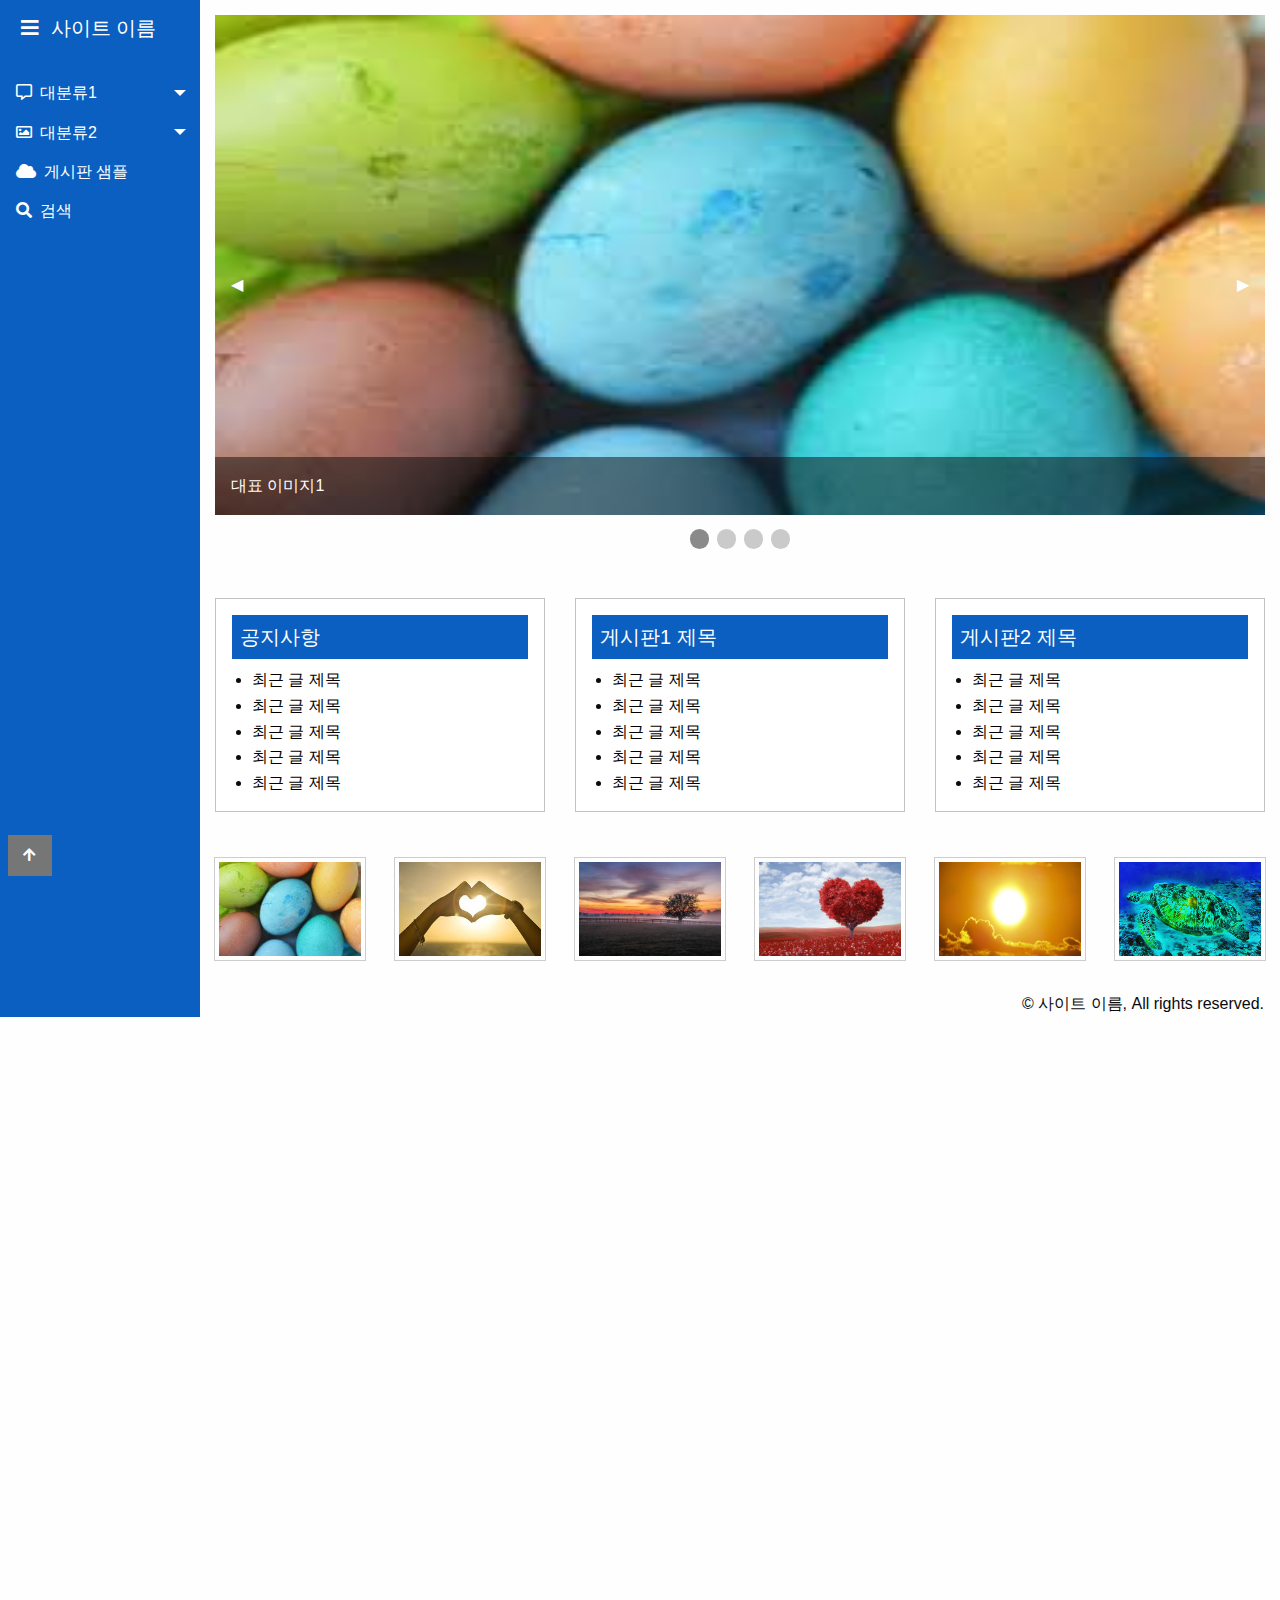
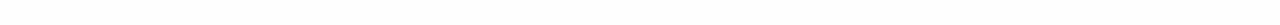
<file: index.html>
<!doctype html>
<html class="no-js" lang="ko">
    <head>
        <meta charset="utf-8">
        <meta http-equiv="x-ua-compatible" content="ie=edge">
        <title>Index Page</title>
        <meta name="description" content="인덱스">
        <meta name="viewport" content="width=device-width, initial-scale=1">
        <meta id="metaAutoRefresh" HTTP-EQUIV="REFRESH" content="0; url=html">

    </head>
    <body>

    </body>
</html>
</file>
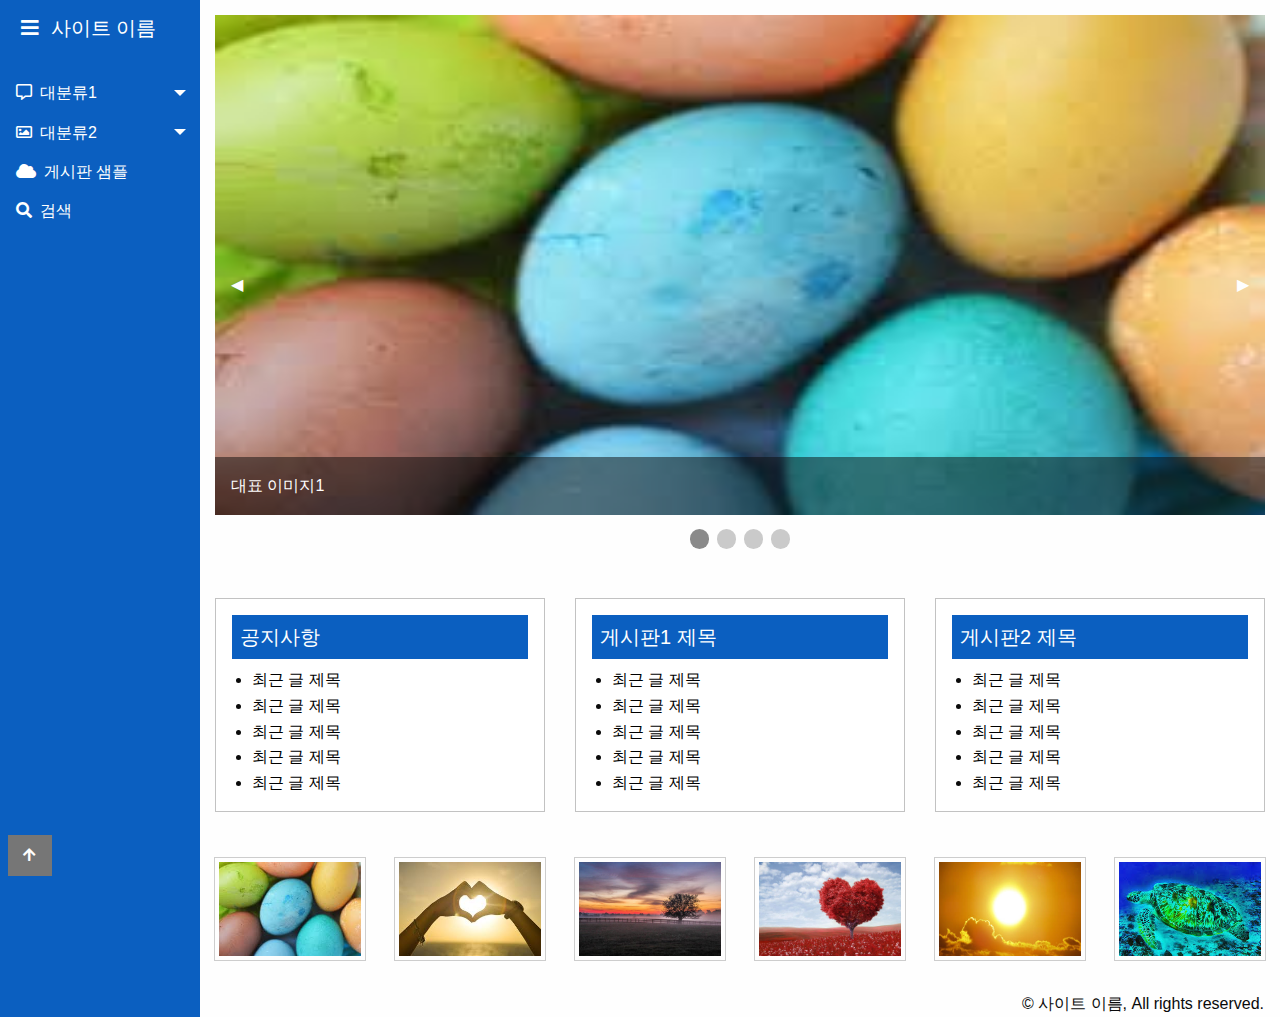
<file: html/index.html>
<!doctype html>
<html class="no-js" lang="en">

<head>
    <meta charset="utf-8" />
    <meta http-equiv="x-ua-compatible" content="ie=edge">
    <meta name="viewport" content="width=device-width, initial-scale=1.0" />
    <title>Community Site Sample</title>
    <link rel="stylesheet" href="../css/foundation.css" />
    <link rel="stylesheet" href="../css/main.css" />
    <link rel="stylesheet" href="../css/index.css" />
    <link href="https://use.fontawesome.com/releases/v5.0.6/css/all.css" rel="stylesheet">
</head>

<body>
    <div class="grid-container full">
        <div class="grid-x">
            <div id="left-side" class="cell side-menu show-for-medium">
                <p class="text-left">
                    <div class="large button-group">
                        <a id="menu-de-expand" class="button clear" href="#">
                            <i class="fas fa-bars"></i>
                        </a>
                        <a id="site-name" class="button clear" href="../html/index.html">&nbsp;사이트 이름</a>
                    </div>
                </p>

                <ul id="big-side" class="vertical menu accordion-menu" data-accordion-menu data-submenu-toggle="true">
                    <li>
                        <a href="http://foundation.zurb.com/"><i class="far fa-comment-alt"></i>대분류1</a>
                        <ul class="menu vertical nested">
                            <li>
                                <a href="#">중분류1-1</a>
                                <ul class="menu vertical nested">
                                    <li>
                                        <a href="#">소분류1-1</a>
                                    </li>
                                    <li>
                                        <a href="#">소분류1-2</a>
                                    </li>
                                    <li>
                                        <a href="#">소분류1-3</a>
                                    </li>
                                </ul>
                            </li>
                            <li>
                                <a href="#">중분류1-2</a>
                            </li>
                            <li>
                                <a href="#">중분류1-3</a>
                            </li>
                        </ul>
                    </li>
                    <li>
                        <a href="#"><i class="far fa-image"></i>대분류2</a>
                        <ul class="menu vertical nested">
                            <li>
                                <a href="#">중분류2-1</a>
                            </li>
                            <li>
                                <a href="#">중분류2-2</a>
                            </li>
                        </ul>
                    </li>
                    <li>
                        <a href="../html/sub.html"><i class="fas fa-cloud"></i>게시판 샘플</a>
                    </li>
                    <li>
                        <a href="#" data-open="search-layer"><i class="fas fa-search"></i>검색</a>
                    </li>
                </ul>

                <ul id="small-side" class="vertical menu align-center" style="display: none;">
                    <li>
                        <a href="http://foundation.zurb.com/"><i class="far fa-comment-alt"></i></a>
                    </li>
                    <li>
                        <a href="#"><i class="far fa-image"></i></a>
                    <li>
                        <a href="../html/sub.html"><i class="fas fa-cloud"></i></a>
                    </li>
                    <li>
                        <a href="#" data-open="search-layer"><i class="fas fa-search"></i></a>
                    </li>
                </ul>
            </div>
            <div class="cell small-12 side-menu show-for-small-only">
                <div class="title-bar" data-hide-for="medium">
                    <div class="title-bar-left" data-responsive-toggle="animated-menu">
                        <button class="menu-icon" type="button" data-toggle></button>
                        <div class="title-bar-title"><a href="../html/index.html">사이트 이름</a></div>
                    </div>
                    <div class="title-bar-right" data-responsive-toggle="animated-search">
                        <a href="#" data-toggle>
                            <i class="fas fa-search"></i>
                        </a>
                    </div>
                </div>

                <div class="top-bar" id="animated-menu" data-animate="hinge-in-from-top hinge-out-from-top">
                    <div class="top-bar-left">
                        <ul class="dropdown menu" data-dropdown-menu>
                            <li>
                                <a href="#">대분류1</a>
                                <ul class="menu vertical">
                                    <li>
                                        <a href="#">중분류1</a>
                                    </li>
                                    <li>
                                        <a href="#">중분류2</a>
                                    </li>
                                    <li>
                                        <a href="#">중분류3</a>
                                    </li>
                                </ul>
                            </li>
                            <li>
                                <a href="#">대분류2</a>
                            </li>
                            <li>
                                <a href="../html/sub.html">게시판 샘플</a>
                            </li>
                        </ul>
                    </div>
                </div>

                <div class="top-bar" id="animated-search" data-animate="hinge-in-from-top hinge-out-from-top">
                    <div class="top-bar-left">
                        <ul class="menu">
                            <li>
                                <input type="search" placeholder="검색어를 입력하세요">
                            </li>
                            <li>
                                <button type="button" class="hollow button secondary">검색</button>
                            </li>
                        </ul>
                    </div>
                </div>
            </div>

            <div class="cell small-12 medium-auto" id="main">
                <div class="grid-x grid-padding-x grid-padding-y align-center">
                    <div class="cell small-12" id="main-banner">
                        <div class="orbit" role="region" aria-label="Favorite Space Pictures" data-orbit data-options="animInFromLeft:fade-in; animInFromRight:fade-in; animOutToLeft:fade-out; animOutToRight:fade-out;">
                            <div class="orbit-wrapper">
                                <div class="orbit-controls">
                                    <button class="orbit-previous">
                                        <span class="show-for-sr">Previous Slide</span>&#9664;&#xFE0E;</button>
                                    <button class="orbit-next">
                                        <span class="show-for-sr">Next Slide</span>&#9654;&#xFE0E;</button>
                                </div>
                                <ul class="orbit-container">
                                    <li class="is-active orbit-slide">
                                        <figure class="orbit-figure">
                                            <img class="orbit-image" src="../img/1.jpg" alt="Space">
                                            <figcaption class="orbit-caption">대표 이미지1</figcaption>
                                        </figure>
                                    </li>
                                    <li class="orbit-slide">
                                        <figure class="orbit-figure">
                                            <img class="orbit-image" src="../img/2.jpg" alt="Space">
                                            <figcaption class="orbit-caption">대표 이미지2</figcaption>
                                        </figure>
                                    </li>
                                    <li class="orbit-slide">
                                        <figure class="orbit-figure">
                                            <img class="orbit-image" src="../img/3.jpg" alt="Space">
                                            <figcaption class="orbit-caption">대표 이미지3</figcaption>
                                        </figure>
                                    </li>
                                    <li class="orbit-slide">
                                        <figure class="orbit-figure">
                                            <img class="orbit-image" src="../img/4.jpg" alt="Space">
                                            <figcaption class="orbit-caption">대표 이미지4</figcaption>
                                        </figure>
                                    </li>
                                </ul>
                            </div>
                            <nav class="orbit-bullets">
                                <button class="is-active" data-slide="0">
                                    <span class="show-for-sr">First slide details.</span>
                                    <span class="show-for-sr">Current Slide</span>
                                </button>
                                <button data-slide="1">
                                    <span class="show-for-sr">Second slide details.</span>
                                </button>
                                <button data-slide="2">
                                    <span class="show-for-sr">Third slide details.</span>
                                </button>
                                <button data-slide="3">
                                    <span class="show-for-sr">Fourth slide details.</span>
                                </button>
                            </nav>
                        </div>
                    </div>
                </div>

                <div class="grid-x grid-padding-x grid-padding-y align-center">
                    <div class="cell small-12 medium-6 large-4 recent-post-list">
                        <div class="callout">
                            <h5>공지사항</h5>
                            <ul>
                                <li>
                                    <a href="#">최근 글 제목</a>
                                </li>
                                <li>
                                    <a href="#">최근 글 제목</a>
                                </li>
                                <li>
                                    <a href="#">최근 글 제목</a>
                                </li>
                                <li>
                                    <a href="#">최근 글 제목</a>
                                </li>
                                <li>
                                    <a href="#">최근 글 제목</a>
                                </li>
                            </ul>
                        </div>
                    </div>
                    <div class="cell small-12 medium-6 large-4 recent-post-list show-for-medium">
                        <div class="callout">
                            <h5>게시판1 제목</h5>
                            <ul>
                                <li>
                                    <a href="#">최근 글 제목</a>
                                </li>
                                <li>
                                    <a href="#">최근 글 제목</a>
                                </li>
                                <li>
                                    <a href="#">최근 글 제목</a>
                                </li>
                                <li>
                                    <a href="#">최근 글 제목</a>
                                </li>
                                <li>
                                    <a href="#">최근 글 제목</a>
                                </li>
                            </ul>
                        </div>
                    </div>
                    <div class="cell small-12 medium-6 large-4 recent-post-list show-for-large">
                        <div class="callout">
                            <h5>게시판2 제목</h5>
                            <ul>
                                <li>
                                    <a href="#">최근 글 제목</a>
                                </li>
                                <li>
                                    <a href="#">최근 글 제목</a>
                                </li>
                                <li>
                                    <a href="#">최근 글 제목</a>
                                </li>
                                <li>
                                    <a href="#">최근 글 제목</a>
                                </li>
                                <li>
                                    <a href="#">최근 글 제목</a>
                                </li>
                            </ul>
                        </div>
                    </div>
                </div>

                <div class="grid-x grid-padding-x grid-padding-y align-center">
                    <div class="cell small-4 medium-3 large-2" id="recent-image">
                        <a href="#" class="thumbnail">
                            <img src="../img/1.jpg" alt="사진1">
                        </a>
                    </div>
                    <div class="cell small-4 medium-3 large-2" id="recent-image">
                        <a href="#" class="thumbnail">
                            <img src="../img/2.jpg" alt="사진2">
                        </a>
                    </div>
                    <div class="cell small-4 medium-3 large-2" id="recent-image">
                        <a href="#" class="thumbnail">
                            <img src="../img/3.jpg" alt="사진3">
                        </a>
                    </div>
                    <div class="cell small-4 medium-3 large-2 show-for-medium" id="recent-image">
                        <a href="#" class="thumbnail">
                            <img src="../img/4.jpg" alt="사진4">
                        </a>
                    </div>
                    <div class="cell small-4 medium-3 large-2 show-for-large" id="recent-image">
                        <a href="#" class="thumbnail">
                            <img src="../img/5.jpg" alt="사진5">
                        </a>
                    </div>
                    <div class="cell small-4 medium-3 large-2 show-for-large" id="recent-image">
                        <a href="#" class="thumbnail">
                            <img src="../img/6.jpg" alt="사진6">
                        </a>
                    </div>
                </div>
                <div id="footer" class="grid-container full">
                    <p id="copyright" class="text-right">© 사이트 이름, All rights reserved.</p>
                </div>
            </div>

        </div>

    </div>

    <div id="top">
        <a class="button secondary" href="#">
            <i class="fas fa-arrow-up"></i>
        </a>
    </div>

    <div class="reveal" id="exampleModal1" data-reveal>
        <div class="input-group">
            <input class="input-group-field" type="search" placeholder="검색어를 입력하세요">
            <div class="input-group-button">
                <input type="submit" class="hollow button secondary" value="검색">
            </div>
        </div>
      </div>

    <script src="../js/vendor/jquery.js"></script>
    <script src="../js/vendor/what-input.js"></script>
    <script src="../js/vendor/foundation.min.js"></script>
    <script>
        $(document).foundation();
    </script>
    <script src="../js/index.js"></script>

</body>

</html>
</file>
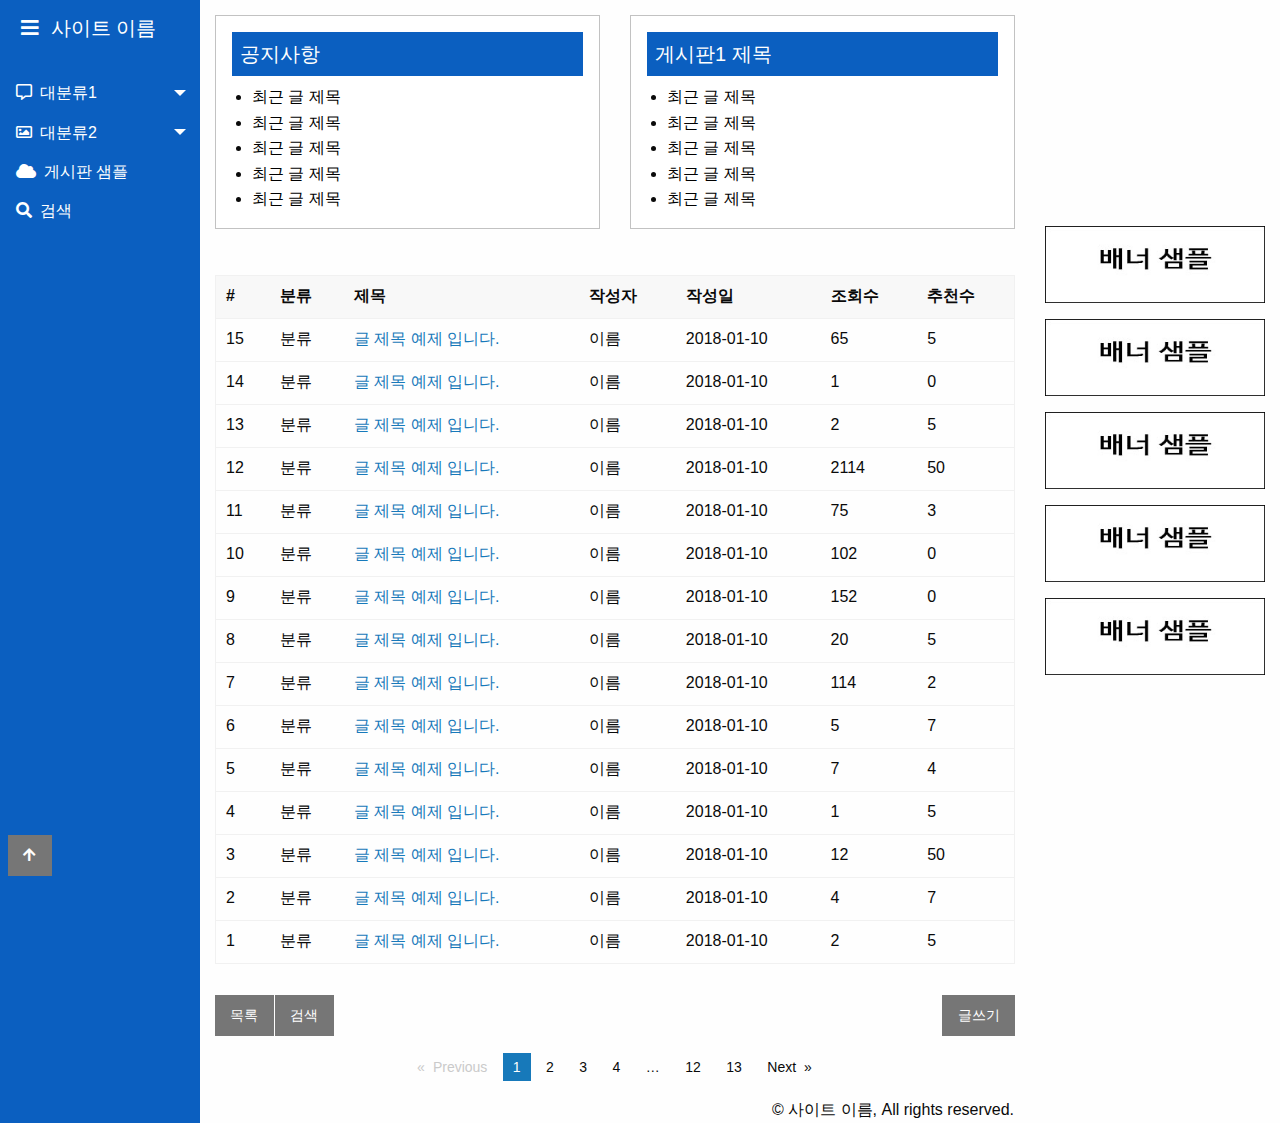
<file: html/sub.html>
<!doctype html>
<html class="no-js" lang="en">

<head>
    <meta charset="utf-8" />
    <meta http-equiv="x-ua-compatible" content="ie=edge">
    <meta name="viewport" content="width=device-width, initial-scale=1.0" />
    <title>Community Site Sample</title>
    <link rel="stylesheet" href="../css/foundation.css" />
    <link rel="stylesheet" href="../css/main.css" />
    <link rel="stylesheet" href="../css/sub.css" />
    <link href="https://use.fontawesome.com/releases/v5.0.6/css/all.css" rel="stylesheet">
</head>

<body>
    <div class="grid-container full">
        <div class="grid-x">
            <div id="left-side" class="cell side-menu show-for-medium">
                <p class="text-left">
                    <div class="large button-group">
                        <a id="menu-de-expand" class="button clear" href="#">
                            <i class="fas fa-bars"></i>
                        </a>
                        <a id="site-name" class="button clear" href="../html/index.html">&nbsp;사이트 이름</a>
                    </div>
                </p>

                <ul id="big-side" class="vertical menu accordion-menu" data-accordion-menu data-submenu-toggle="true">
                    <li>
                        <a href="http://foundation.zurb.com/">
                            <i class="far fa-comment-alt"></i>대분류1</a>
                        <ul class="menu vertical nested">
                            <li>
                                <a href="#">중분류1-1</a>
                                <ul class="menu vertical nested">
                                    <li>
                                        <a href="#">소분류1-1</a>
                                    </li>
                                    <li>
                                        <a href="#">소분류1-2</a>
                                    </li>
                                    <li>
                                        <a href="#">소분류1-3</a>
                                    </li>
                                </ul>
                            </li>
                            <li>
                                <a href="#">중분류1-2</a>
                            </li>
                            <li>
                                <a href="#">중분류1-3</a>
                            </li>
                        </ul>
                    </li>
                    <li>
                        <a href="#">
                            <i class="far fa-image"></i>대분류2</a>
                        <ul class="menu vertical nested">
                            <li>
                                <a href="#">중분류2-1</a>
                            </li>
                            <li>
                                <a href="#">중분류2-2</a>
                            </li>
                        </ul>
                    </li>
                    <li>
                        <a href="../html/sub.html">
                            <i class="fas fa-cloud"></i>게시판 샘플</a>
                    </li>
                    <li>
                        <a href="#" data-open="search-layer">
                            <i class="fas fa-search"></i>검색</a>
                    </li>
                </ul>

                <ul id="small-side" class="vertical menu align-center" style="display: none;">
                    <li>
                        <a href="http://foundation.zurb.com/">
                            <i class="far fa-comment-alt"></i>
                        </a>
                    </li>
                    <li>
                        <a href="#">
                            <i class="far fa-image"></i>
                        </a>
                        <li>
                            <a href="../html/sub.html">
                                <i class="fas fa-cloud"></i>
                            </a>
                        </li>
                        <li>
                            <a href="#" data-open="search-layer">
                                <i class="fas fa-search"></i>
                            </a>
                        </li>
                </ul>
            </div>
            <div class="cell small-12 side-menu show-for-small-only">
                <div class="title-bar" data-hide-for="medium">
                    <div class="title-bar-left" data-responsive-toggle="animated-menu">
                        <button class="menu-icon" type="button" data-toggle></button>
                        <div class="title-bar-title"><a href="../html/index.html">사이트 이름</a></div>
                    </div>
                    <div class="title-bar-right" data-responsive-toggle="animated-search">
                        <a href="#" data-toggle>
                            <i class="fas fa-search"></i>
                        </a>
                    </div>
                </div>

                <div class="top-bar" id="animated-menu" data-animate="hinge-in-from-top hinge-out-from-top">
                    <div class="top-bar-left">
                        <ul class="dropdown menu" data-dropdown-menu>
                            <li>
                                <a href="#">대분류1</a>
                                <ul class="menu vertical">
                                    <li>
                                        <a href="#">중분류1</a>
                                    </li>
                                    <li>
                                        <a href="#">중분류2</a>
                                    </li>
                                    <li>
                                        <a href="#">중분류3</a>
                                    </li>
                                </ul>
                            </li>
                            <li>
                                <a href="#">대분류2</a>
                            </li>
                            <li>
                                <a href="../html/sub.html">게시판 샘플</a>
                            </li>
                        </ul>
                    </div>
                </div>

                <div class="top-bar" id="animated-search" data-animate="hinge-in-from-top hinge-out-from-top">
                    <div class="top-bar-left">
                        <ul class="menu">
                            <li>
                                <input type="search" placeholder="검색어를 입력하세요">
                            </li>
                            <li>
                                <button type="button" class="hollow button secondary">검색</button>
                            </li>
                        </ul>
                    </div>
                </div>
            </div>

            <div class="cell small-12 medium-auto" id="main">
                <div class="grid-x grid-padding-x grid-padding-y align-center">
                    <div class="cell small-12 medium-6 recent-post-list">
                        <div class="callout">
                            <h5>공지사항</h5>
                            <ul>
                                <li>
                                    <a href="#">최근 글 제목</a>
                                </li>
                                <li>
                                    <a href="#">최근 글 제목</a>
                                </li>
                                <li>
                                    <a href="#">최근 글 제목</a>
                                </li>
                                <li>
                                    <a href="#">최근 글 제목</a>
                                </li>
                                <li>
                                    <a href="#">최근 글 제목</a>
                                </li>
                            </ul>
                        </div>
                    </div>
                    <div class="cell small-12 medium-6 recent-post-list show-for-medium">
                        <div class="callout">
                            <h5>게시판1 제목</h5>
                            <ul>
                                <li>
                                    <a href="#">최근 글 제목</a>
                                </li>
                                <li>
                                    <a href="#">최근 글 제목</a>
                                </li>
                                <li>
                                    <a href="#">최근 글 제목</a>
                                </li>
                                <li>
                                    <a href="#">최근 글 제목</a>
                                </li>
                                <li>
                                    <a href="#">최근 글 제목</a>
                                </li>
                            </ul>
                        </div>
                    </div>

                </div>

                <div class="grid-x grid-padding-x grid-padding-y align-center">
                    <div class="cell small-12">
                        <table class="hover unstriped">
                            <thead>
                                <tr>
                                    <th class="no">#</th>
                                    <th class="category show-for-medium">분류</th>
                                    <th class="title">제목</th>
                                    <th class="author show-for-medium">작성자</th>
                                    <th class="date">작성일</th>
                                    <th class="read">조회수</th>
                                    <th class="vote show-for-large">추천수</th>
                                </tr>
                            </thead>
                            <tbody id="post-list">
                                <!-- 글 리스트 로드 -->
                            </tbody>
                        </table>
                    </div>
                </div>

                <div class="grid-x grid-padding-x align-center">
                    <div class="cell small-12">
                        <div class="grid-x grid-padding-x align-justify">
                            <!-- Aligned to the edges -->
                            <div class="cell small-4">
                                <div class="secondary button-group">
                                    <a class="button">목록</a>
                                    <a class="button">검색</a>
                                </div>
                            </div>
                            <div class="cell small-4">
                                <div class="secondary button-group float-right">
                                    <a class="button">글쓰기</a>
                                </div>
                            </div>
                        </div>
                    </div>
                </div>

                <div class="grid-x grid-padding-x align-center">
                    <div class="cell small-12">
                        <ul class="pagination text-center" role="navigation" aria-label="Pagination">
                            <li class="pagination-previous disabled">Previous</li>
                            <li class="current">
                                <span class="show-for-sr">You're on page</span> 1</li>
                            <li>
                                <a href="#" aria-label="Page 2">2</a>
                            </li>
                            <li>
                                <a href="#" aria-label="Page 3">3</a>
                            </li>
                            <li>
                                <a href="#" aria-label="Page 4">4</a>
                            </li>
                            <li class="ellipsis"></li>
                            <li>
                                <a href="#" aria-label="Page 12">12</a>
                            </li>
                            <li>
                                <a href="#" aria-label="Page 13">13</a>
                            </li>
                            <li class="pagination-next">
                                <a href="#" aria-label="Next page">Next</a>
                            </li>
                        </ul>
                    </div>
                </div>

                <div id="footer" class="grid-container full">
                    <p id="copyright" class="text-right">© 사이트 이름, All rights reserved.</p>
                </div>
            </div>

            <div class="cell show-for-large" id="right-side">
                <div class="grid-x grid-padding-x grid-padding-y align-center">
                    <div class="cell small-12">
                        <div class="responsive-embed">
                            <iframe width="420" height="315" src="https://www.youtube.com/embed/mM5_T-F1Yn4" frameborder="0" allowfullscreen></iframe>
                        </div>
                    </div>
                    <div class="cell small-12">

                        <a href="#" class="right-banner-img">
                            <img src="../img/banner.jpg" alt="배너1">
                        </a>
                        <a href="#" class="right-banner-img">
                            <img src="../img/banner.jpg" alt="배너2">
                        </a>
                        <a href="#" class="right-banner-img">
                            <img src="../img/banner.jpg" alt="배너3">
                        </a>
                        <a href="#" class="right-banner-img">
                            <img src="../img/banner.jpg" alt="배너4">
                        </a>
                        <a href="#" class="right-banner-img">
                            <img src="../img/banner.jpg" alt="배너5">
                        </a>

                    </div>
                </div>
            </div>

        </div>
    </div>

    </div>

    <div id="top">
        <a class="button secondary" href="#">
            <i class="fas fa-arrow-up"></i>
        </a>
    </div>

    <div class="reveal" id="search-layer" data-reveal>
        <div class="input-group">
            <input class="input-group-field" type="search" placeholder="검색어를 입력하세요">
            <div class="input-group-button">
                <input type="submit" class="hollow button secondary" value="검색">
            </div>
        </div>
    </div>

    <div class="reveal large" id="post-layer" data-reveal>
        <div id="post-main"></div>
        <hr>
        <div class="input-group">
            <textarea placeholder="댓글을 작성해 주세요."></textarea>
            <input type="submit" class="button" value="작성">
        </div>

        <div id="comment-list">
            <ul>
                <li>
                    <div class="callout">
                        <h6>댓글 작성자</h6>
                        <p>댓글 예제 내용입니다.</p>
                    </div>
                </li>
                <li>
                    <div class="callout">
                        <h6>댓글 작성자</h6>
                        <p>댓글 예제 내용입니다.</p>
                    </div>
                    <ul>
                        <li>
                            <div class="callout">
                                <h6>댓글 작성자</h6>
                                <p>댓글 예제 내용입니다.</p>
                            </div>
                            <ul>
                                    <li>
                                        <div class="callout">
                                            <h6>댓글 작성자</h6>
                                            <p>댓글 예제 내용입니다.</p>
                                        </div>
                                    </li>
                                </ul>
                        </li>
                        <li>
                            <div class="callout">
                                <h6>댓글 작성자</h6>
                                <p>댓글 예제 내용입니다.</p>
                            </div>
                        </li>
                    </ul>
                </li>
                <li>
                    <div class="callout">
                        <h6>댓글 작성자</h6>
                        <p>댓글 예제 내용입니다.</p>
                    </div>
                </li>
            </ul>
        </div>
        <button class="close-button" data-close aria-label="Close reveal" type="button">
            <span aria-hidden="true">&times;</span>
        </button>
    </div>

    <script src="../js/vendor/jquery.js"></script>
    <script src="../js/vendor/what-input.js"></script>
    <script src="../js/vendor/foundation.min.js"></script>
    <script>
        $(document).foundation();
    </script>
    <script src="../js/sub.js"></script>

</body>

</html>
</file>
<file: css/main.css>
body {
  overflow-x: hidden;
}

#left-side {
  width: 200px;
  background-color: #0b5fc0;
}

#left-side p {
  margin-bottom: 0;
}

#menu-de-expand {
  margin-bottom: 0;
  padding-right: 3px;
}

.side-menu a, .side-menu .button, .side-menu .button:hover, .side-menu .button:focus {
  color: white;
}

.side-menu #site-name {
  padding-left: 0;
}

#big-side .input-group {
  margin: 1rem 16px;
}

#big-side i {
  padding-right: .5rem;
}

.title-bar {
  background-color: #0b5fc0;
  padding: 1em;
}

.title-bar a {
  color: white;
}

.top-bar {
  background-color: white;
  border-bottom: 1px solid #000;
}

.top-bar ul {
  background-color: white;
}

.top-bar .is-active > a, .top-bar a {
  color: black !important;
}

.top-bar a::after {
  border-color: black transparent transparent !important;
}

.mini-left {
  width: 60px !important;
}

.orbit-image {
  max-height: 500px;
}

.submenu-toggle::after {
  border-color: white transparent transparent;
}

.callout h5, .callout h6 {
  background-color: #0b5fc0;
  color: white;
}

.callout h5 {
  padding: .5rem;
}

.callout h6 {
  padding: .2rem;
}

.callout li > a {
  color: black;
}

#footer {
  border-color: white;
}

#copyright {
  margin-right: 1rem;
  margin-bottom: 0;
}

#top {
  position: fixed;
  bottom: .5rem;
  left: .5rem;
}

@media screen and (max-width: 640px) {
  #top {
    right: .5rem;
    left: initial;
  }
}
</file>
<file: css/index.css>
body {
  overflow-x: hidden;
}

#left-side {
  width: 200px;
  background-color: #0b5fc0;
}

#left-side p {
  margin-bottom: 0;
}

#menu-de-expand {
  margin-bottom: 0;
  padding-right: 3px;
}

.side-menu a, .side-menu .button, .side-menu .button:hover, .side-menu .button:focus {
  color: white;
}

.side-menu #site-name {
  padding-left: 0;
}

#big-side .input-group {
  margin: 1rem 16px;
}

#big-side i {
  padding-right: .5rem;
}

.title-bar {
  background-color: #0b5fc0;
  padding: 1em;
}

.title-bar a {
  color: white;
}

.top-bar {
  background-color: white;
  border-bottom: 1px solid #000;
}

.top-bar ul {
  background-color: white;
}

.top-bar .is-active > a, .top-bar a {
  color: black !important;
}

.top-bar a::after {
  border-color: black transparent transparent !important;
}

.mini-left {
  width: 60px !important;
}

.orbit-image {
  max-height: 500px;
}

.submenu-toggle::after {
  border-color: white transparent transparent;
}

.callout h5, .callout h6 {
  background-color: #0b5fc0;
  color: white;
}

.callout h5 {
  padding: .5rem;
}

.callout h6 {
  padding: .2rem;
}

.callout li > a {
  color: black;
}

#footer {
  border-color: white;
}

#copyright {
  margin-right: 1rem;
  margin-bottom: 0;
}

#top {
  position: fixed;
  bottom: .5rem;
  left: .5rem;
}

@media screen and (max-width: 640px) {
  #top {
    right: .5rem;
    left: initial;
  }
}

#main-banner .callout {
  background-image: url("../img/main-banner.jpg");
  background-repeat: no-repeat;
  background-size: cover;
}

.thumbnail {
  width: 100%;
}

.thumbnail img {
  width: 100%;
  height: 150px;
}
</file>
<file: css/sub.css>
body {
  overflow-x: hidden;
}

#left-side {
  width: 200px;
  background-color: #0b5fc0;
}

#left-side p {
  margin-bottom: 0;
}

#menu-de-expand {
  margin-bottom: 0;
  padding-right: 3px;
}

.side-menu a, .side-menu .button, .side-menu .button:hover, .side-menu .button:focus {
  color: white;
}

.side-menu #site-name {
  padding-left: 0;
}

#big-side .input-group {
  margin: 1rem 16px;
}

#big-side i {
  padding-right: .5rem;
}

.title-bar {
  background-color: #0b5fc0;
  padding: 1em;
}

.title-bar a {
  color: white;
}

.top-bar {
  background-color: white;
  border-bottom: 1px solid #000;
}

.top-bar ul {
  background-color: white;
}

.top-bar .is-active > a, .top-bar a {
  color: black !important;
}

.top-bar a::after {
  border-color: black transparent transparent !important;
}

.mini-left {
  width: 60px !important;
}

.orbit-image {
  max-height: 500px;
}

.submenu-toggle::after {
  border-color: white transparent transparent;
}

.callout h5, .callout h6 {
  background-color: #0b5fc0;
  color: white;
}

.callout h5 {
  padding: .5rem;
}

.callout h6 {
  padding: .2rem;
}

.callout li > a {
  color: black;
}

#footer {
  border-color: white;
}

#copyright {
  margin-right: 1rem;
  margin-bottom: 0;
}

#top {
  position: fixed;
  bottom: .5rem;
  left: .5rem;
}

@media screen and (max-width: 640px) {
  #top {
    right: .5rem;
    left: initial;
  }
}

#right-side {
  width: 250px;
}

.right-banner-img {
  width: 100%;
}

.right-banner-img img {
  width: 100%;
  height: 50px;
  margin-bottom: 1rem;
}

#post-layer .button {
  background: #0b5fc0;
  color: white;
}

#post-main .badge {
  margin-left: .5rem;
  padding: 0.3em;
  border-radius: 0%;
  font-size: 0.7rem;
}

#post-main .primary {
  background: #0b5fc0;
  color: white;
}

#comment-list > ul {
  margin-left: 0;
}

#comment-list ul {
  list-style-type: none;
}
</file>
